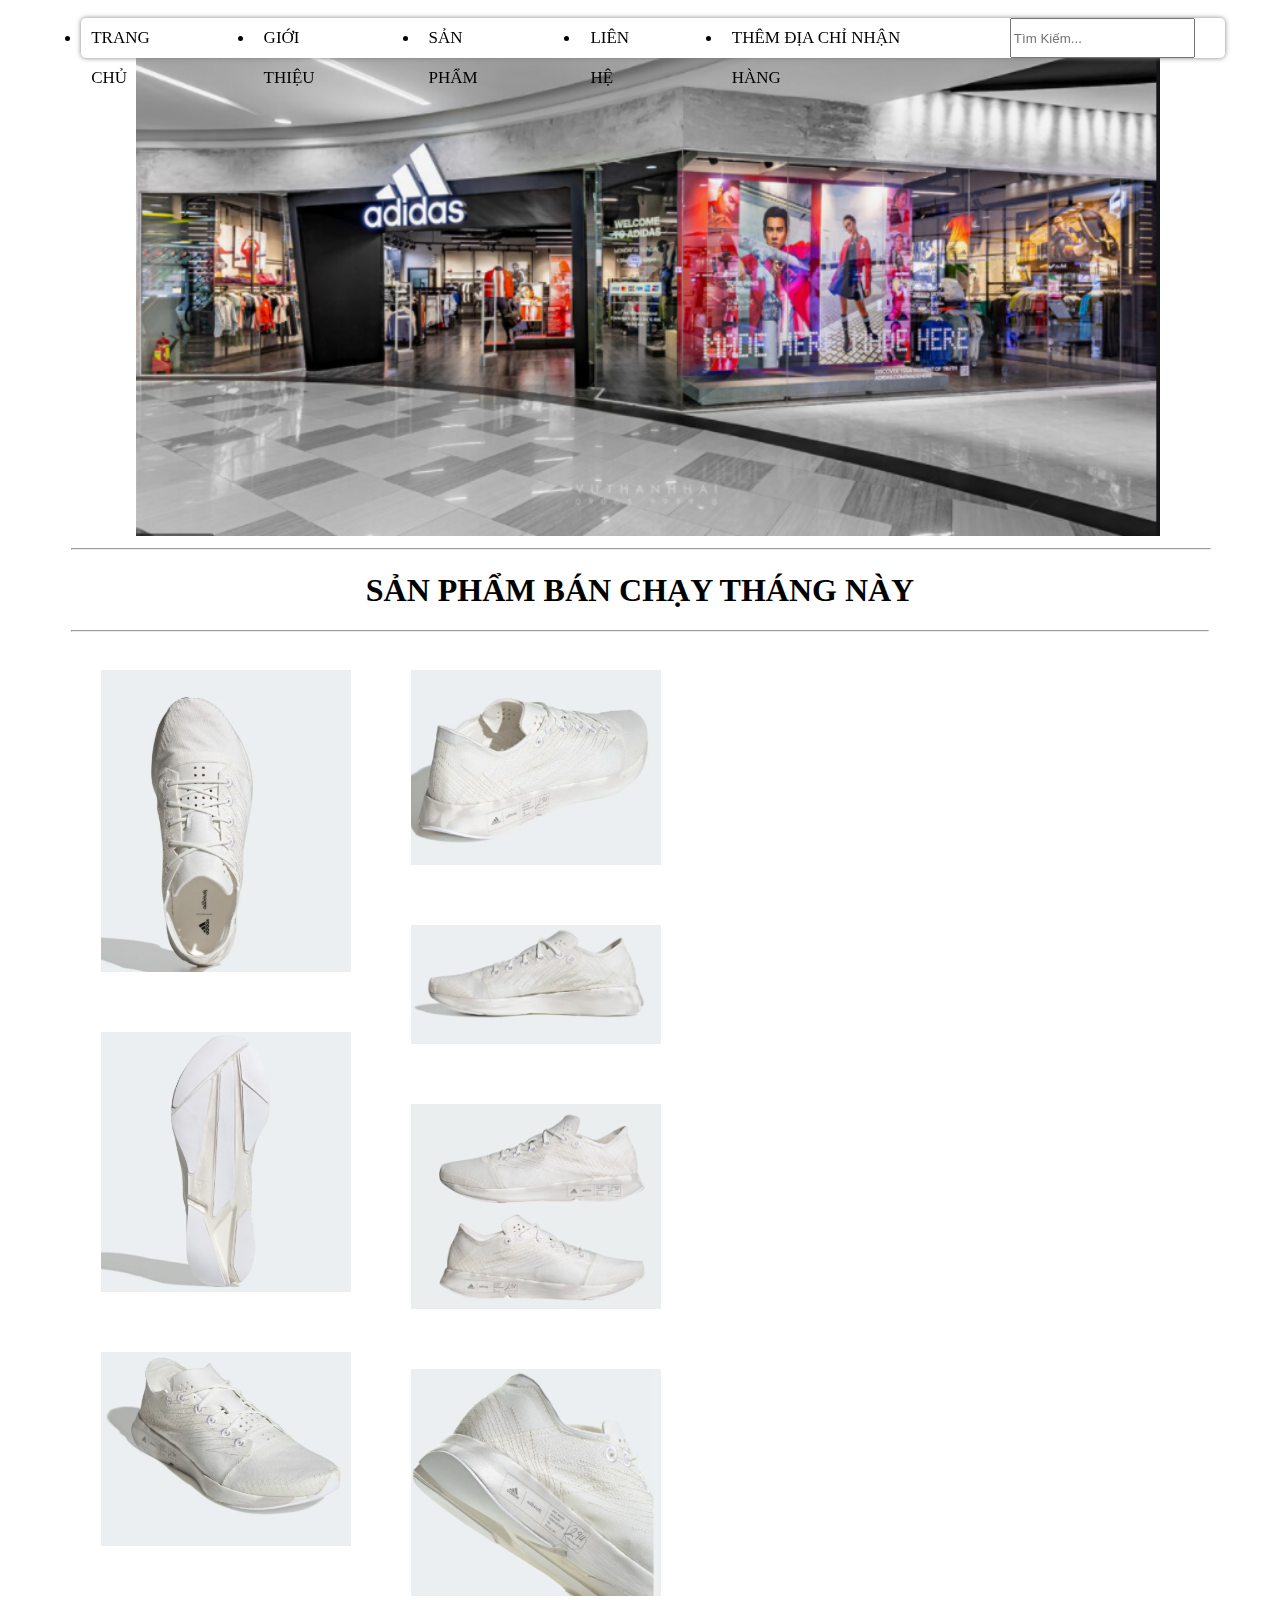
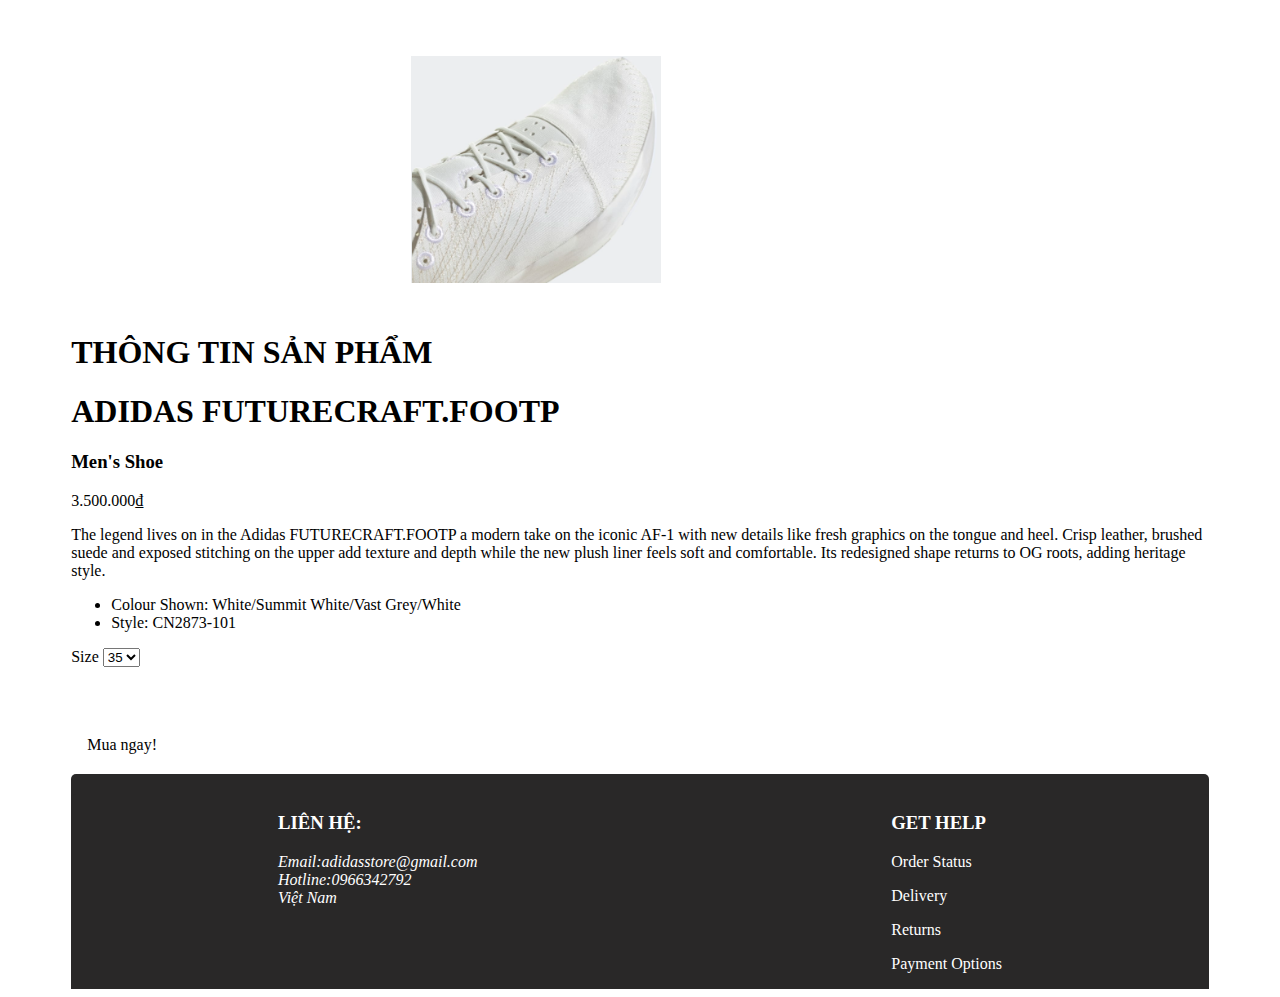
<file: index.html>
<!DOCTYPE html>
<html lang="en">

<head>
    <meta charset="utf-8" />
    <title>34-PS23709-Lê Trung Tín - FPT Polytechnic</title>
    <link rel="stylesheet" href="Style.css">
</head>
<style>
    .container .course {
        display: flex;
        flex-direction: row;
        margin-bottom: 20px;
    }

    .info-adidas {
        display: flex;
        flex-direction: column;
        justify-content: left;
    }

    .course img {
        width: 50%;
        height: auto;
        margin: 30px;
    }

    .course img:hover {
        transform: scale(1.1);
        opacity: 0.8;
    }

    .info-adidas img {
        width: 250px;
        height: auto;
        display: flex;
        flex-direction: column;
        justify-content: left;
    }
</style>

<body>
    <div class="container">
        <header>
            <ul class="header-info">
                <li><a href="index.html">TRANG CHỦ</a></li>
                <li><a href="GioiThieu.html">GIỚI THIỆU</a></li>
                <li><a href="Sanpham.html">SẢN PHẨM</a>
                <li><a href="LienHe.html">LIÊN HỆ</a></li>
                <li><a href="Form.html">THÊM ĐỊA CHỈ NHẬN HÀNG</a></li>
                <input type="search" placeholder="Tìm Kiếm...">
            </ul>
            <img src="Image/anh2.png">
        </header>
        <div class="content">
            <div class="PR">
                <hr style="width: 100%;">
                <h1 style="text-align: center;"> SẢN PHẨM BÁN CHẠY THÁNG NÀY</h1>
                <hr>
            </div>
        </div>
        <div class="course">
            
            <div class="info-adidas">
                
                <img src="Image/sp2.png">
                <img src="Image/sp3.png">
                <img src="Image/sp4.png">
            </div>
            <div class="info-adidas">
                <img src="Image/sp5.png">
                <img src="Image/sp6.png">
                <img src="Image/sp7.png">
                <img src="Image/sp8.png">
                <img src="Image/sp9.png">

            </div>
        </div>

        <div class="content">
            <h1>THÔNG TIN SẢN PHẨM</h1>
            <h1> ADIDAS FUTURECRAFT.FOOTP</h1>
            <h3>Men's Shoe</h3>
            <p>
                3.500.000₫
            </p>
            <p>
                The legend lives on in the Adidas FUTURECRAFT.FOOTP a modern take on the iconic AF-1 with new details
                like fresh graphics on the tongue and heel. Crisp leather, brushed suede and exposed stitching on the
                upper add texture and depth while the new plush liner feels soft and comfortable. Its redesigned shape
                returns to OG roots, adding heritage style.
            </p>
            <ul>
                <li>Colour Shown: White/Summit White/Vast Grey/White</li>
                <li>Style: CN2873-101</li>
            </ul>
            <p></p>
            <label>Size</label>
            <select>
                <option value="">35</option>
                <option value="">36</option>
                <option value="">37</option>
                <option value="">38</option>
                <option value="">39</option>
                <option value="">40</option>
                <option value="">41</option>
                <option value="">42</option>
                <option value="">43</option>
            </select>
            <div>
                <iframe
                    src="https://www.facebook.com/plugins/like.php?href=https%3A%2F%2Fdevelopers.facebook.com%2Fdocs%2Fplugins%2F&width=120&layout=button&action=like&size=small&share=true&height=65&appId"
                    width="120" height="65" style="border:none;overflow:hidden" scrolling="no" frameborder="0"
                    allowfullscreen="true"
                    allow="autoplay; clipboard-write; encrypted-media; picture-in-picture; web-share"></iframe>
            </div>
            <a href="SanPham.html">Mua ngay!</a>
        </div>
        <footer>

    <footer>
        <div class="information">
            <div class="lienhe">
                <h3>LIÊN HỆ:</h3>
                <p><i class="Email"> Email:adidasstore@gmail.com  </i><br>
                    <i class="phone"> Hotline:0966342792 </i>
                    <br>
                    <i class="dc">Việt Nam</i>
                </p>
            </div>
            <div class="lienhe">
                <h3>GET HELP</h3>
                <p>Order Status</p>
                <p>Delivery</p>
                <p>Returns</p>
                <p>Payment Options</p>
            </div>
        </div>
    </footer>
    </div>
</body>
</file>
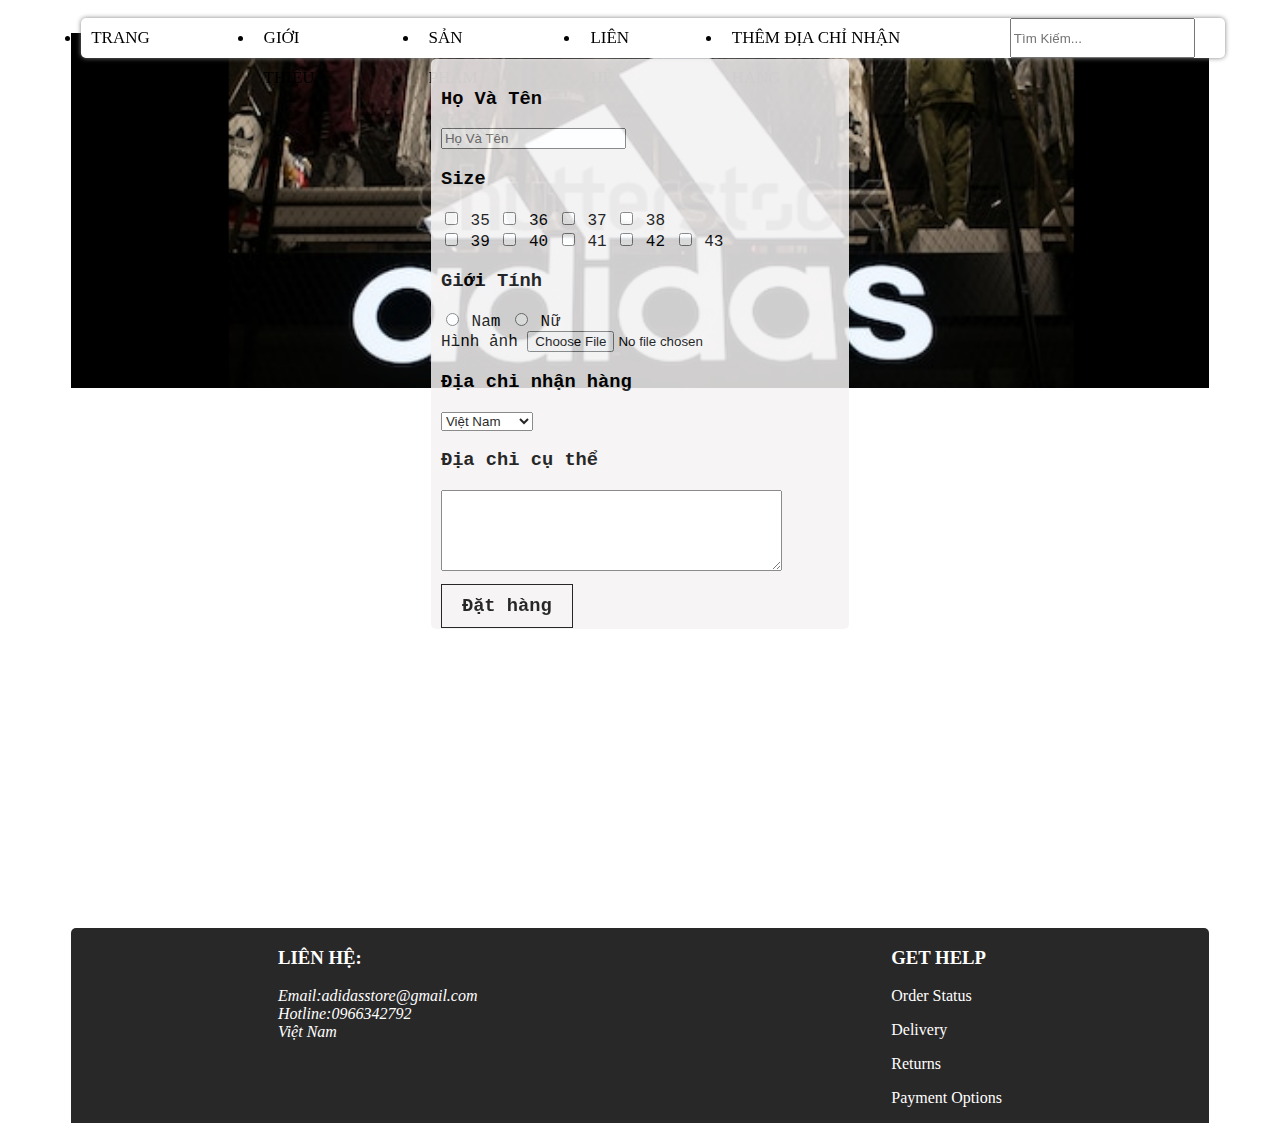
<file: Form.html>
<!DOCTYPE html>
<html lang="en">

<head>
    <meta charset="utf-8" />
    <title>34-PS23709-Lê Trung Tín - FPT Polytechnic</title>
    <link rel="stylesheet" href="Style.css">
    <style>
        .all {
            width: 100%;
            height: 100vh;
            display: flex;
            justify-content: center;
            align-items: center;
            font-family: 'Courier New', Courier, monospace;
        }

        .dangki {
            width: 1500px;
            height: 850px;
            background-image: url(Image/anhnen2.png);
            background-repeat: no-repeat;
            background-size: 100%;
        }

        form {
            padding: 10px;
            width: 35%;
            height: 550px;
            margin: 0px auto;
            background-color: rgb(245, 243, 243);
            opacity: 0.85;
            margin-top: 26px;
            border-radius: 5px;
        }

        .dangki a {
            border: 1px solid black;
            box-shadow: 30px;
            width: 80px;
            padding: 10px 20px;
            color: black;
            text-decoration: none;
        }
        .dangki a:hover {
            background-color: gray;
            color: aliceblue;
            transform: scale(1.1);
            opacity: 0.8;
        }
    </style>
</head>

<body>
    <div class="container">
        <header>
            <ul class="header-info">
                <li><a href="index.html">TRANG CHỦ</a></li>
                <li><a href="GioiThieu.html">GIỚI THIỆU</a></li>
                <li><a href="Sanpham.html">SẢN PHẨM</a>
                <li><a href="Lienhe.html">LIÊN HỆ</a></li>
                <li><a href="Form.html">THÊM ĐỊA CHỈ NHẬN HÀNG</a></li>
                <input type="search" placeholder="Tìm Kiếm...">
            </ul>
        </header>
        <div class="all">
            <div class="dangki">
                <form>
                    <h3>Họ Và Tên</h3>
                    <input type="text" placeholder="Họ Và Tên">
                    <br>
                    <h3>Size</h3>
                    <input type="checkbox" name="size">
                    <label for="size">35</label>
                    <input type="checkbox" name="size">
                    <label for="size">36</label>
                    <input type="checkbox" name="size">
                    <label for="size">37</label>
                    <input type="checkbox" name="size">
                    <label for="size">38</label>
                    <br>
                    <input type="checkbox" name="size">
                    <label for="size">39</label>
                    <input type="checkbox" name="size">
                    <label for="size">40</label>
                    <input type="checkbox" name="size">
                    <label for="size">41</label>
                    <input type="checkbox" name="size">
                    <label for="size">42</label>
                    <input type="checkbox" name="size">
                    <label for="size">43</label>
                    <br>
                    <h3>Giới Tính</h3>
                    <input type="radio" name="gioitinh">
                    <label for="gioitinh">Nam</label>
                    <input type="radio" name="gioitinh">
                    <label for="gioitinh">Nữ</label>
                    <br>
                    <label for="file">Hình ảnh</label>
                    <input type="file">
                    <br>
                    <h3>Địa chỉ nhận hàng</h3>
                    <select>
                        <option value="vietnam">Việt Nam</option>
                        <option value="lao">Mỹ</option>
                        <option value="trungquoc">Trung Quốc</option>
                        <option value="nhatban">Nhật Bản</option>
                        <option value="campuchia">Anh</option>
                    </select>
                    <h3>Địa chỉ cụ thể</h3>
                    <textarea name="ghichu" rows="5" cols="40"></textarea>
                    <br>
                    <h3><a href="#">Đặt hàng</a></h3>
                    
                </form>
            </div>
        </div>
        <footer>
            <div class="information">
                <div class="lienhe">
                    <h3>LIÊN HỆ:</h3>
                    <p><i class="Email"> Email:adidasstore@gmail.com </i><br>
                        <i class="phone"> Hotline:0966342792 </i>
                        <br>
                        <i class="dc">Việt Nam</i>
                    </p>
                </div>
                <div class="lienhe">
                    <h3>GET HELP</h3>
                    <p>Order Status</p>
                    <p>Delivery</p>
                    <p>Returns</p>
                    <p>Payment Options</p>
                </div>
            </div>
        </footer>
    </div>
</body>

</html>
</file>
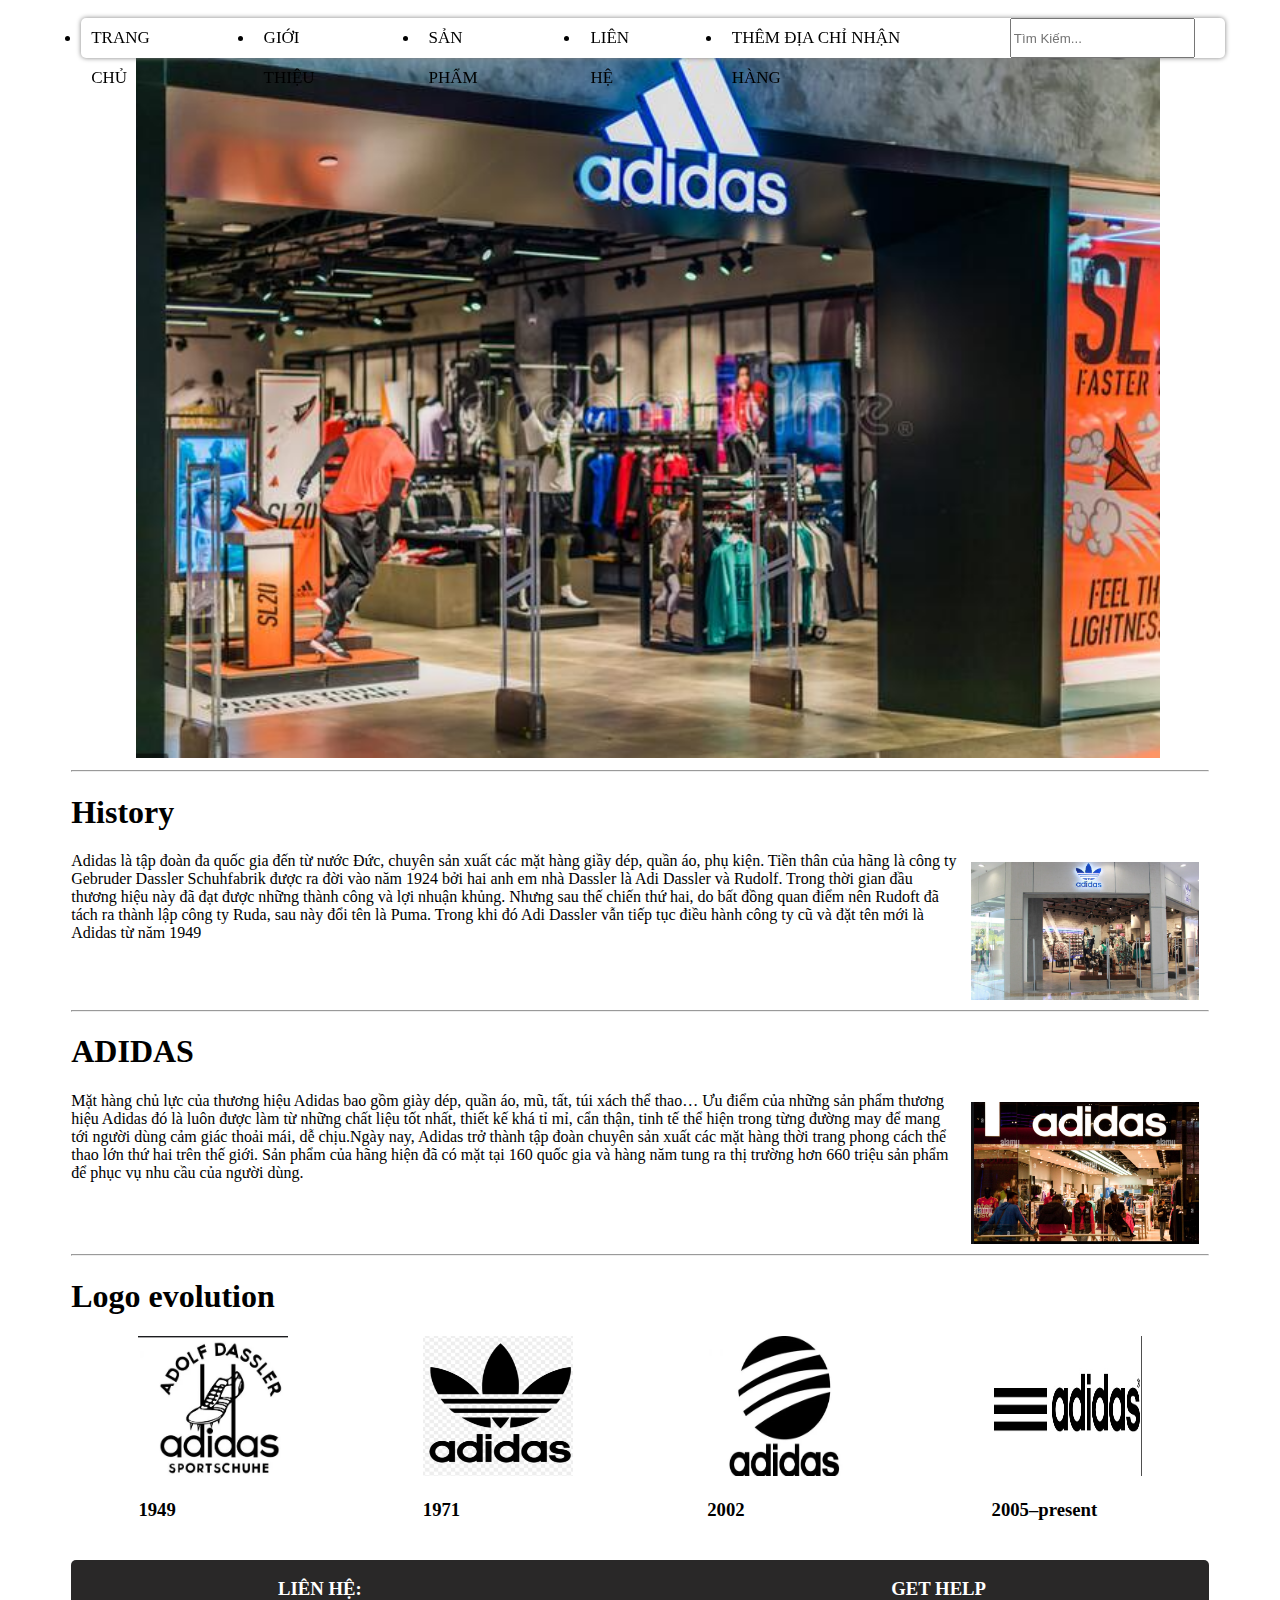
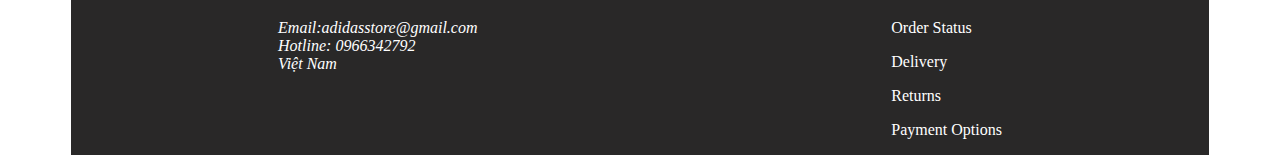
<file: GioiThieu.html>
<!DOCTYPE html>
<html lang="en">

<head>
    <meta charset="utf-8" />
    <title>34-PS23709-Lê Trung Tín - FPT Polytechnic</title>
    <link rel="stylesheet" href="Style.css">
    <style>
        .course img {
            width: 20%;
            height: auto;
            padding: 10px;
            float: right;
        }

        .content1 img {
            width: 150px;
            height: 140px;
        }

        .content1 img:hover {
            transform: scale(1.1);
            opacity: 0.8;
        }

        .logo-old {
            display: flex;
            justify-content: space-around;
        }
    </style>
</head>

<body>
    <div class="container">
        <header>
            <ul class="header-info">
                <li><a href="index.html">TRANG CHỦ</a></li>
                <li><a href="GioiThieu.html">GIỚI THIỆU</a></li>
                <li><a href="Sanpham.html">SẢN PHẨM</a>
                <li><a href="LienHe.html">LIÊN HỆ</a></li>
                <li><a href="Form.html">THÊM ĐỊA CHỈ NHẬN HÀNG</a></li>
                <input type="search" placeholder="Tìm Kiếm...">
            </ul>
            <img src="Image/adidassrtoe1.png">
        </header>
        <div class="course">
            <hr>
            <h1>History</h1>
            <img src="Image/adidasstore2.png">
            <p>
                 Adidas là tập đoàn đa quốc gia đến từ nước Đức, chuyên sản xuất các mặt hàng giầy dép, quần áo, phụ
                kiện. Tiền thân của hãng là công ty Gebruder Dassler Schuhfabrik được ra đời vào năm 1924 bởi hai anh em
                nhà Dassler là Adi Dassler và Rudolf.

                Trong thời gian đầu thương hiệu này đã đạt được những thành công và lợi nhuận khủng. Nhưng sau thế chiến
                thứ hai, do bất đồng quan điểm nên Rudoft đã tách ra thành lập công ty Ruda, sau này đổi tên là Puma.
                Trong khi đó Adi Dassler vẫn tiếp tục điều hành công ty cũ và đặt tên mới là Adidas từ năm 1949



            </p>
        </div>
        <div class="course">
            <hr style="clear: both;">
            <h1>ADIDAS</h1>
            <img src="Image/adidassrtoe3.png">
            <p>
                Mặt hàng chủ lực của thương hiệu Adidas bao gồm giày dép, quần áo, mũ, tất, túi xách thể thao… Ưu điểm
                của những sản phẩm thương hiệu Adidas đó là luôn được làm từ những chất liệu tốt nhất, thiết kế khá tỉ
                mỉ, cẩn thận, tinh tế thể hiện trong từng đường may để mang tới người dùng cảm giác thoải mái, dễ
                chịu.Ngày nay, Adidas trở thành tập đoàn chuyên sản xuất các mặt hàng thời trang phong cách thể thao lớn
                thứ hai trên thế giới. Sản phẩm của hãng hiện đã có mặt tại 160 quốc gia và hàng năm tung ra thị trường
                hơn 660 triệu sản phẩm để phục vụ nhu cầu của người dùng.
            </p>
        </div>
        <hr style="clear: both;">
        <h1>Logo evolution</h1>
        <div class="logo-old">
            <div class="content1">
                <img src="Image/logo1949.png" alt="">
                <h3>1949</h3>
            </div>
            <div class="content1">
                <img src="Image/logo1971.png" alt="">
                <h3>1971</h3>
            </div>
            <div class="content1">
                <img src="Image/logo2002.png" alt="">
                <h3>2002</h3>
            </div>
            <div class="content1">
                <img src="Image/logo2005-.png" alt="">
                <h3>2005–present</h3>
            </div>
        </div>
        <footer>
            <div class="information">
                <div class="lienhe">
                    <h3>LIÊN HỆ:</h3>
                    <p><i class="Email"> Email:adidasstore@gmail.com  </i><br>
                        <i class="phone"> Hotline: 0966342792 </i>
                        <br>
                        <i class="dc">Việt Nam</i>
                    </p>
                </div>
                <div class="lienhe">
                    <h3>GET HELP</h3>
                    <p>Order Status</p>
                    <p>Delivery</p>
                    <p>Returns</p>
                    <p>Payment Options</p>
                </div>
            </div>
        </footer>
    </div>
</body>

</html>
</file>
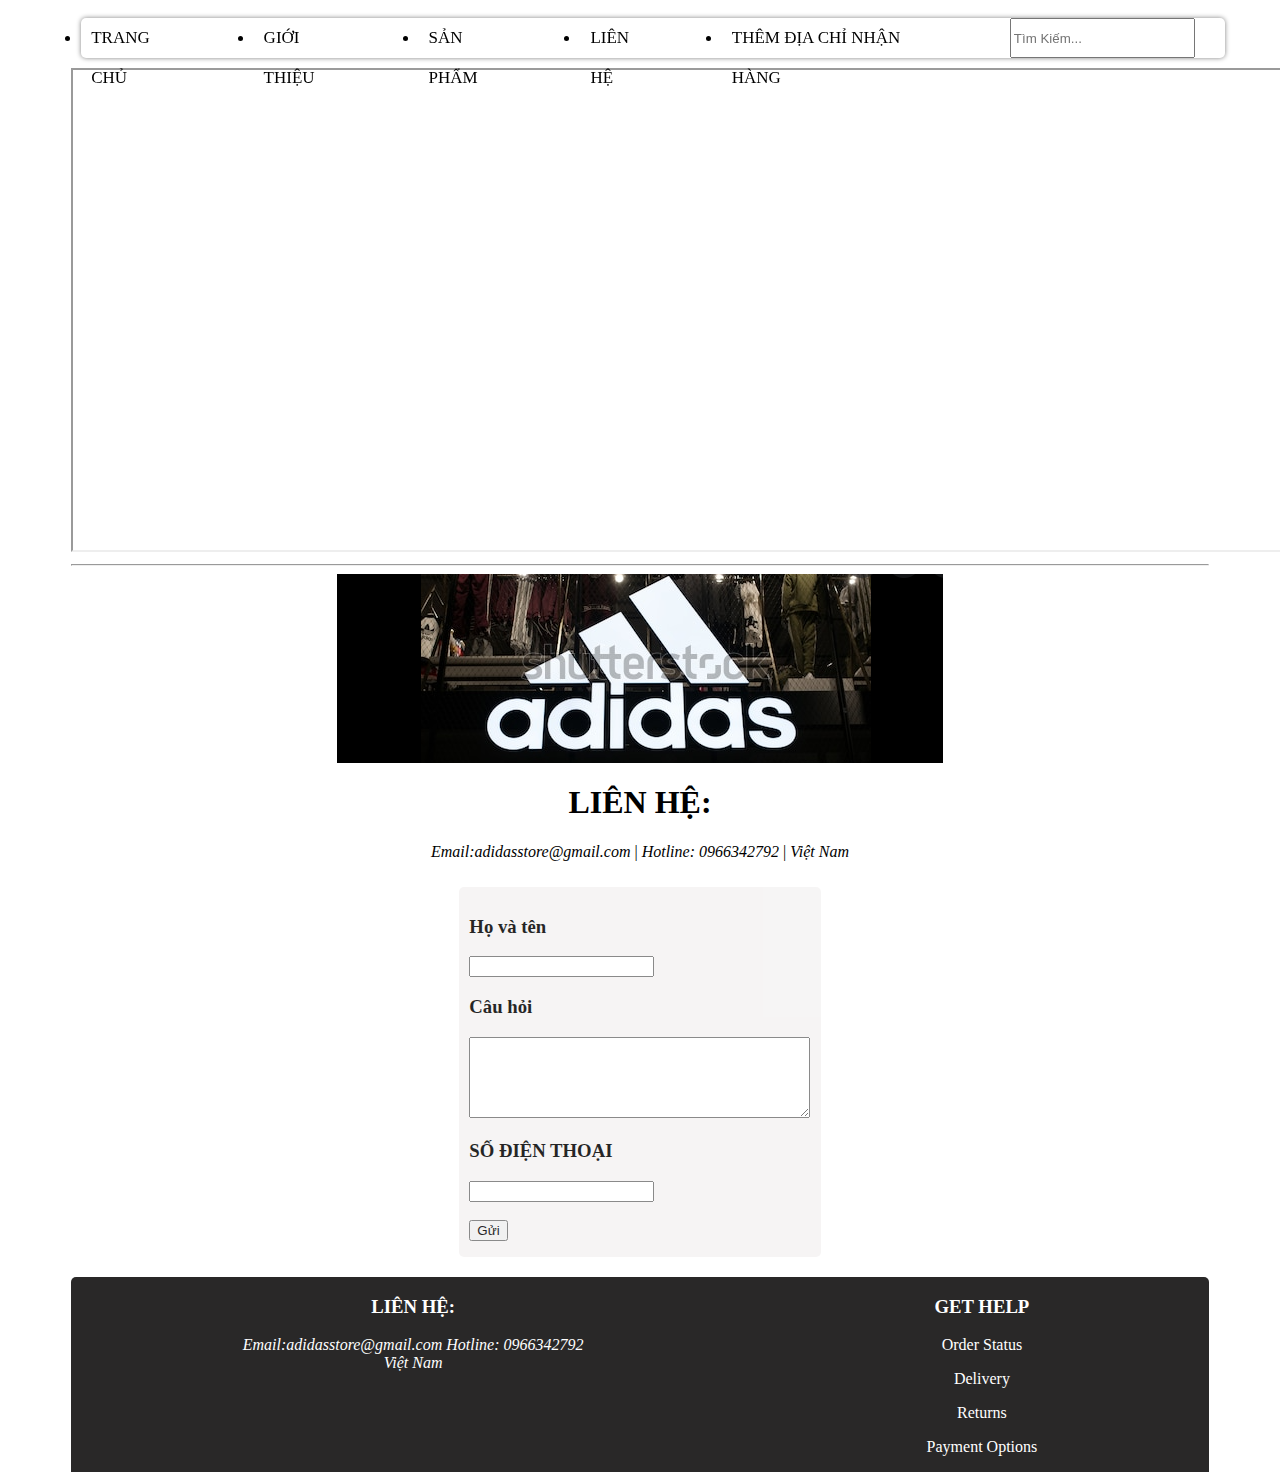
<file: Lienhe.html>
<!DOCTYPE html>
<html lang="en">

<head>
    <meta charset="utf-8" />
    <title>34-PS23709-Lê Trung Tín - FPT Polytechnic</title>
    <link rel="stylesheet" href="Style.css"><script src="https://uhchat.net/code.php?f=a0e954"></script>
    <style>
        iframe{
            margin-top: 60px;
        }
        .course img{
            margin: 0px auto;
            display: flex;
            justify-content: space-around;
        }
        .lienhe{
            text-align: center;
        }
        form {
            padding: 10px;
            width: 30%;
            height: 350px;
            margin: 0px auto;
            background-color: rgb(245, 243, 243);
            opacity: 0.85;
            margin-top: 26px;
            border-radius: 5px;
        }

    </style>
</head>

<body>
    <div class="container">
        <header>
            <ul class="header-info">
                <li><a href="index.html">TRANG CHỦ</a></li>
                <li><a href="GioiThieu.html">GIỚI THIỆU</a></li>
                <li><a href="Sanpham.html">SẢN PHẨM</a>
                <li><a href="LienHe.html">LIÊN HỆ</a></li>
                <li><a href="Form.html">THÊM ĐỊA CHỈ NHẬN HÀNG</a></li>
                <input type="search" placeholder="Tìm Kiếm...">
            </ul>
            <iframe src="https://www.google.com/maps/d/u/0/embed?mid=1-HhnSJu_KqJaLkfSG32TpZ6FKTDUnQqE&ehbc=2E312F" width="1740" height="480"></iframe>
        </header>
                
                
        </header>
        <div class="course">
            <hr>
            <img src="Image/anhnen2.png">
                <div class="lienhe">
                    <h1>LIÊN HỆ:</h1>
                    <p><i class="Email"> Email:adidasstore@gmail.com </i>     |
                        <i class="phone"> Hotline: 0966342792</i>     |
                        <i class="dc">Việt Nam</i>
                </div>
            </p>
        </div>
        <form>
            <h3>Họ và tên</h3>
            <input type="text" name="vande">
            <h3>Câu hỏi</h3>
            <textarea name="ghichu" rows="5" cols="40"></textarea>
            <h3>SỐ ĐIỆN THOẠI</h3>
            <input type="tel" name="sdt;">
            <br>
            <br>
            <input type="submit" value="Gửi">
        </form>
        <footer>
            <div class="information">
                <div class="lienhe">
                    <h3>LIÊN HỆ:</h3>
                    <p><i class="Email"> Email:adidasstore@gmail.com </i> 
                        <i class="phone"> Hotline: 0966342792</i>
                        <br>
                        <i class="dc">Việt Nam</i>
                    </p>
                </div>
                <div class="lienhe">
                    <h3>GET HELP</h3>
                    <p>Order Status</p>
                    <p>Delivery</p>
                    <p>Returns</p>
                    <p>Payment Options</p>
                </div>
            </div>
        </footer>
    </div>
</body>

</html>
</file>
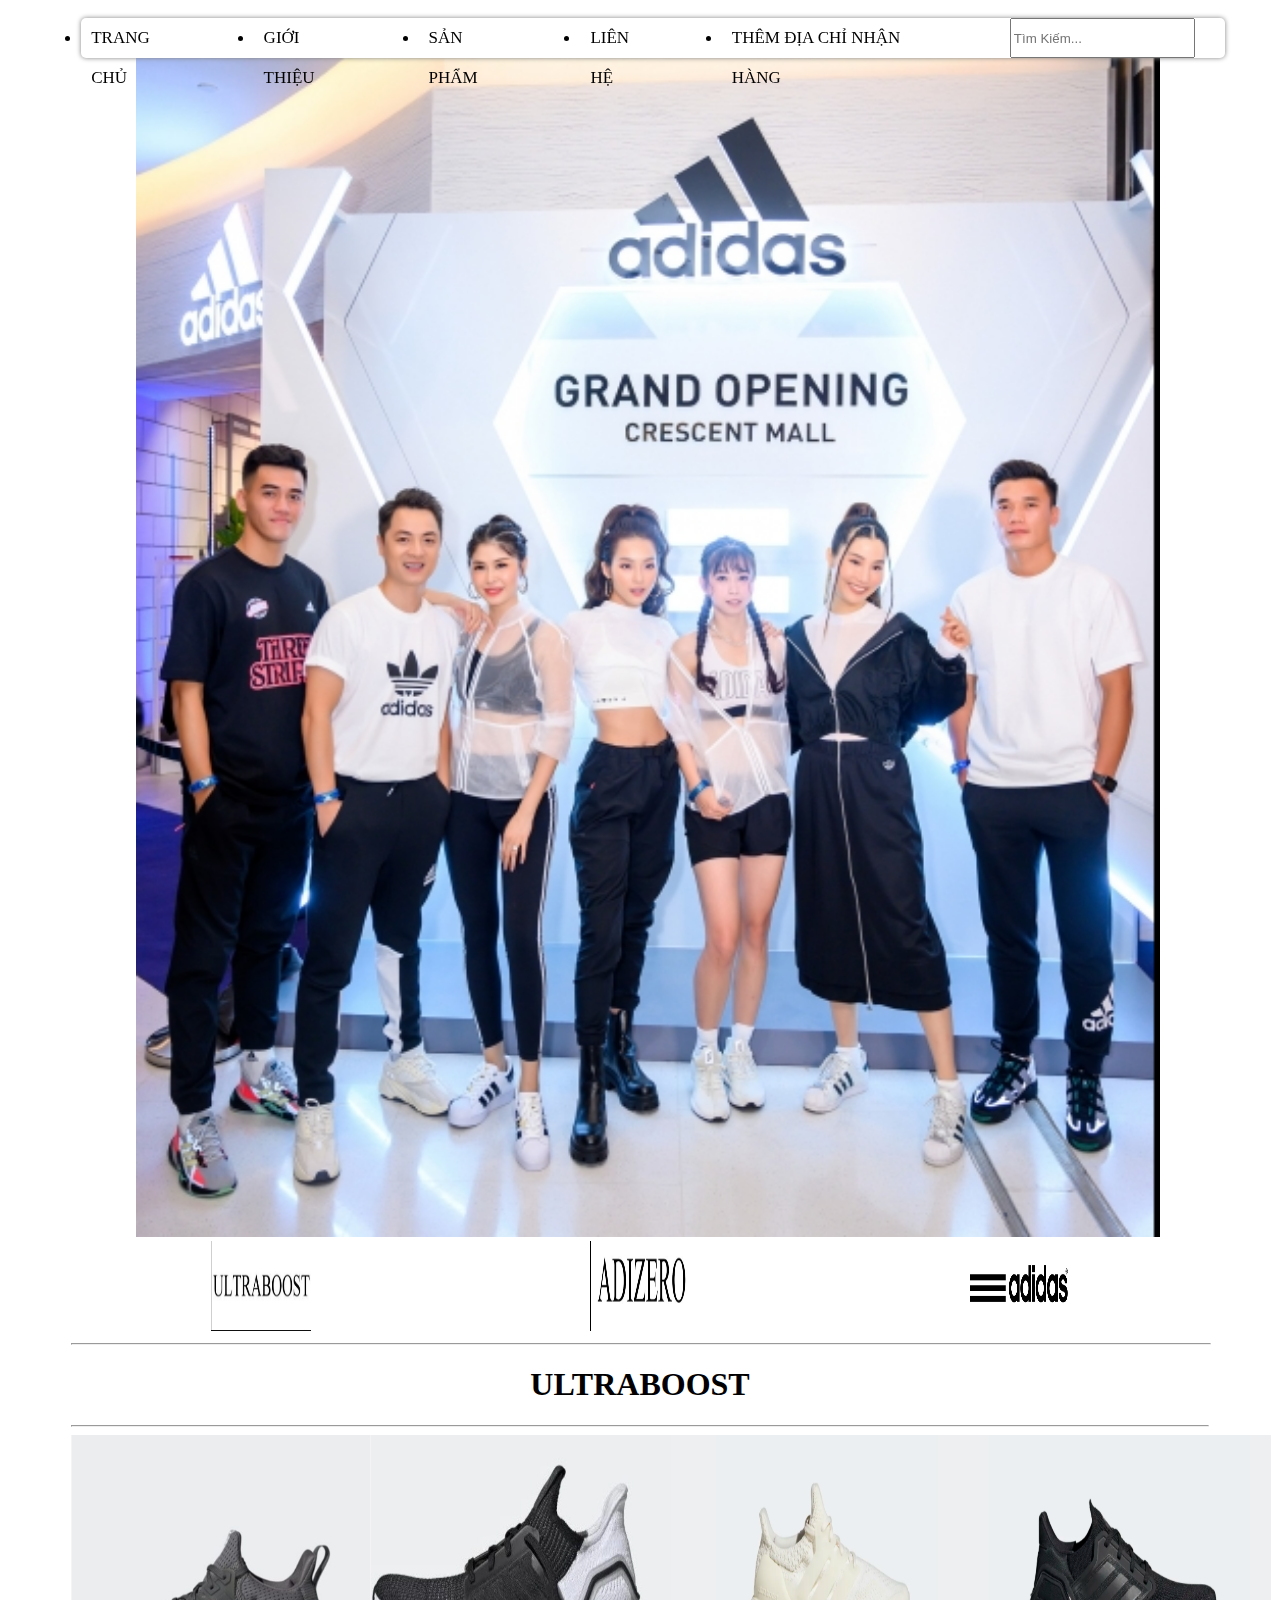
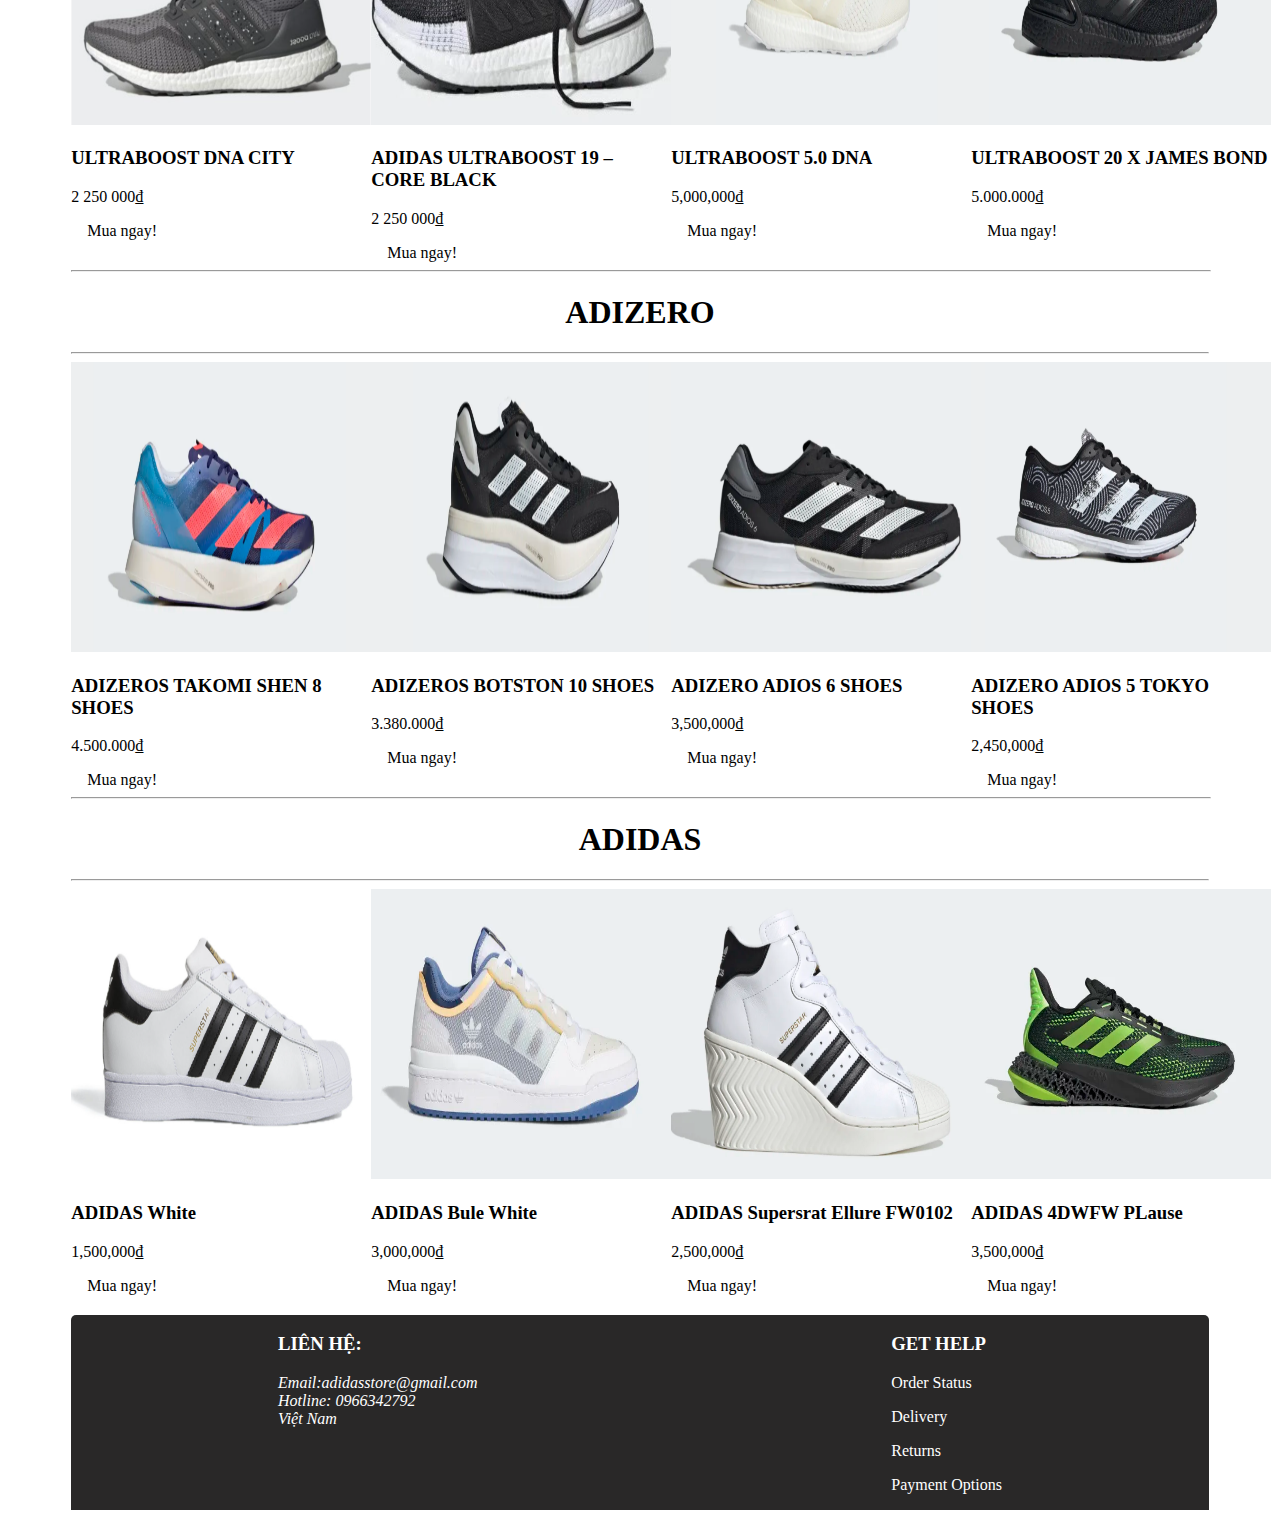
<file: Sanpham.html>
<!DOCTYPE html>
<html lang="en">

<head>
    <meta charset="utf-8" />
    <title>34-PS23709-Lê Trung Tín - FPT Polytechnic</title>
    <link rel="stylesheet" href="Style.css">
</head>


<body>
    <div class="container">
        <header>
            <ul class="header-info">
                <li><a href="index.html">TRANG CHỦ</a></li>
                <li><a href="GioiThieu.html">GIỚI THIỆU</a></li>
                <li><a href="Sanpham.html">SẢN PHẨM</a>
                <li><a href="Lienhe.html">LIÊN HỆ</a></li>
                <li><a href="Form.html">THÊM ĐỊA CHỈ NHẬN HÀNG</a></li>
                <input type="search" placeholder="Tìm Kiếm...">
            </ul>
            <img src="Image/anhnen1.png">
        </header>
        <div class="banner">
            <div class="content">
                <img src="Image/ultraboost.png" alt="">
            </div>
            <div class="content">
                <img src="Image/adizero.png" alt="">
            </div>
            <div class="content">
                <img src="Image/logo2005-.png" alt="">
            </div>
        </div>
        <div class="course">
            <div class="PR">
                <hr style="width: 100%;">
                <h1 style="text-align: center;">ULTRABOOST</h1>
                <hr>
            </div>
            <div class="left">
                <div class="content">
                    <img src="Image/giayutra1.png" alt="">
                    <h3>ULTRABOOST DNA CITY </h3>
                    <p>
                        2 250 000₫
                    </p>

                    <a href="Form.html">Mua ngay!</a>
                </div>
                <div class="content">
                    <img src="Image/giayutral2.png" alt="">
                    <h3>ADIDAS ULTRABOOST 19 – CORE BLACK </h3>
                    <p>
                        2 250 000₫
                    </p>
                    <a href="Form.html">Mua ngay!</a>
                </div>
                <div class="content">
                    <img src="Image/ultra5.png">
                    <h3>ULTRABOOST 5.0 DNA </h3>
                    <p>
                        5,000,000₫
                    </p>
                    <a href=" Form.html">Mua ngay!</a>
                </div>
                <div class="content">
                    <img src="Image/ultra4.png" alt="">
                    <h3>ULTRABOOST 20 X JAMES BOND</h3>
                    <p>
                        5.000.000₫
                    </p>
                    <a href="Form.html">Mua ngay!</a>
                </div>
            </div>
        </div>
        <div class="course">
            <div class="PR">
                <hr style="width: 100%;">
                <h1 style="text-align: center;">ADIZERO</h1>
                <hr>
            </div>
            <div class="left">
                <div class="content">
                    <img src="Image/adizero1.png" alt="">
                    <h3>ADIZEROS TAKOMI SHEN 8 SHOES </h3>
                    <p>
                        4.500.000₫
                    </p>
                    <a href="Form.html">Mua ngay!</a>
                </div>
                <div class="content">
                    <img src="Image/adizero2.png" alt="">
                    <h3>ADIZEROS BOTSTON 10 SHOES </h3>
                    <p>
                        3.380.000₫
                    </p>
                    <a href="Form.html">Mua ngay!</a>
                </div>
                <div class="content">
                    <img src="Image/adizero3.png" alt="">
                    <h3>ADIZERO ADIOS 6 SHOES</h3>
                    <p>
                        3,500,000₫
                    </p>
                    <a href="Form.html">Mua ngay!</a>
                </div>
                <div class="content">
                    <img src="Image/adizero4.png" alt="">
                    <h3>ADIZERO ADIOS 5 TOKYO SHOES</h3>
                    <p>
                        2,450,000₫ 
                    </p>
                    <a href="Form.html">Mua ngay!</a>
                </div>
            </div>
        </div>
        <div class="course">
            <div class="PR">
                <hr style="width: 100%;">
                <h1 style="text-align: center;">ADIDAS</h1>
                <hr>
            </div>
            <div class="left">
                <div class="content">
                    <img src="Image/ADI1.png" alt="">
                    <h3>ADIDAS White</h3>
                    <p>
                        1,500,000₫ 
                    </p>
                    <a href="Form.html">Mua ngay!</a>
                </div>
                <div class="content">
                    <img src="Image/adi2.png" alt="">
                    <h3>ADIDAS Bule White</h3>
                    <p>
                        3,000,000₫ 
                    </p><a href="Form.html">Mua ngay!</a>
                </div>
                <div class="content">
                    <img src="Image/adi3.png" alt="">
                    <h3>ADIDAS Supersrat Ellure FW0102</h3>
                    <p>
                        2,500,000₫ 
                    </p>
                    <a href="Form.html">Mua ngay!</a>
                </div>
                <div class="content">
                    <img src="Image/adi4.png" alt="">
                    <h3>ADIDAS 4DWFW PLause</h3>
                    <p>
                        3,500,000₫ 
                    </p>
                    <a href="Form.html">Mua ngay!</a>
                </div>
            </div>

        </div>

    <footer>
        <div class="information">
            <div class="lienhe">
                <h3>LIÊN HỆ:</h3>
                <p><i class="Email"> Email:adidasstore@gmail.com </i><br>
                    <i class="phone"> Hotline: 0966342792</i>
                    <br>
                    <i class="dc">Việt Nam</i>
                </p>
            </div>
            <div class="lienhe">
                <h3>GET HELP</h3>
                <p>Order Status</p>
                <p>Delivery</p>
                <p>Returns</p>
                <p>Payment Options</p>
            </div>
        </div>
    </footer>
    </div>
</body>

</html>
</file>
<file: Style.css>
body{
    padding: 0px;
    margin: 8px;
}
.container {
    width: 90%;
    margin: 0px auto;
}
.container .header-info {
    width: 87%;
    margin: 10px;
    padding: 0px;
    display: flex;
    background-color: white;
    box-shadow: 0 0 5px grey;
    border-radius: 5px;
    height: 40px;
    padding-right: 30px;
    position: fixed;
    }
    .header-info>li>a {
        padding-left: 10px;
        display: block;
        color: black;
        text-decoration: none;
        font-size: 17px;
        line-height: 40px;
        padding-right: 75px;
    }
    .header-info>li>a:hover{
        transition: all .5s linear;
        transform: scale(1.1);
        opacity: 0.8;
    }
    .banner .content img{
        width: 100px;
        height: 90px;
    }
   .banner{
    width: 100%;
    height: auto;
    display: flex;
    justify-content: space-around;
    }
.container header img {
    width: 90%;
    margin-top: 50px;
    margin-left: 65px;
}
.container .cursor img {
    width: 200px;
    height: 190px;
    margin: 50px;
}
.left{
    display: flex;
    justify-content: space-around;
}
.content img{
    width: 300px;
    height: 290px;
}
.content img:hover{
    transform: scale(1.1);
    opacity: 0.8;
}
.content a{
    border: 1px solid white;
    box-shadow: 30px;
    width: 80px;
    padding: 5px 15px;
    color: black;
    text-decoration: none;
}
.content a:hover{
    background-color: gray;
    color: aliceblue;
    transform: scale(1.1);
    opacity: 0.8;
}
.container footer {
    color: white;
    border-radius: 5px 5px 0px 0px;
    display: flex;
    flex-direction: column;
    width: 100%;
    background-color: rgb(41, 40, 40);
    margin-top: 20px;
}
.container footer .information {
    width: 100%;
    display: flex;
    justify-content: space-around;
}
</file>
